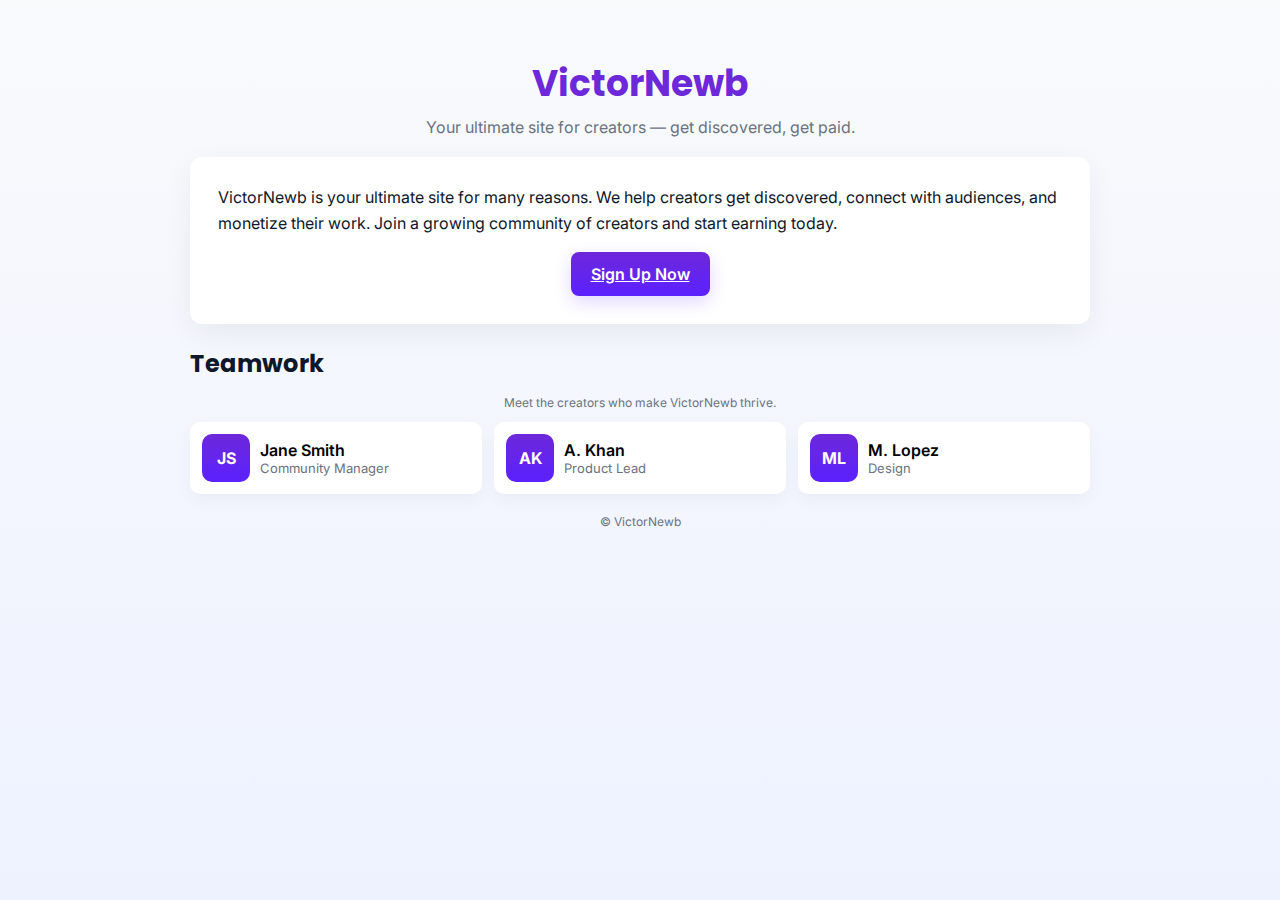
<file: .github/workflows/index.html>
<!DOCTYPE html>
<html lang="en">
<head>
    <meta charset="UTF-8">
    <meta name="viewport" content="width=device-width, initial-scale=1.0">
    <link rel="shortcut icon" href="icons/favicon.ico.png" type="image/x-icon">
    <link rel="stylesheet" href="style.css">
    <link href="https://fonts.googleapis.com/css2?family=Inter:wght@300;400;600&family=Poppins:wght@600;700&display=swap" rel="stylesheet">
    <title>VictorNewb</title>
</head>
<body class="site-home">
    <header class="site-header">
        <h1 class="brand">VictorNewb</h1>
        <p class="tagline">Your ultimate site for creators — get discovered, get paid.</p>
    </header>

    <main class="site-main">
        <section class="intro">
            <p>
                VictorNewb is your ultimate site for many reasons. We help creators get discovered,
                connect with audiences, and monetize their work. Join a growing community of creators
                and start earning today.
            </p>

            <div class="hero-actions">
                <a href="signup.html" class="btn-primary">Sign Up Now</a>
            </div>
        </section>

        <section class="team" aria-labelledby="teamHeading">
            <h2 id="teamHeading">Teamwork</h2>
            <p class="small">Meet the creators who make VictorNewb thrive.</p>
            <div class="team-grid">
                <div class="team-card">
                    <div class="avatar">JS</div>
                    <div class="meta">
                        <div class="name">Jane Smith</div>
                        <div class="role">Community Manager</div>
                    </div>
                </div>
                <div class="team-card">
                    <div class="avatar">AK</div>
                    <div class="meta">
                        <div class="name">A. Khan</div>
                        <div class="role">Product Lead</div>
                    </div>
                </div>
                <div class="team-card">
                    <div class="avatar">ML</div>
                    <div class="meta">
                        <div class="name">M. Lopez</div>
                        <div class="role">Design</div>
                    </div>
                </div>
            </div>
        </section>
    </main>

    <footer class="site-footer small">© VictorNewb</footer>

</body>
<script src="script.js"></script>
</html>
</file>
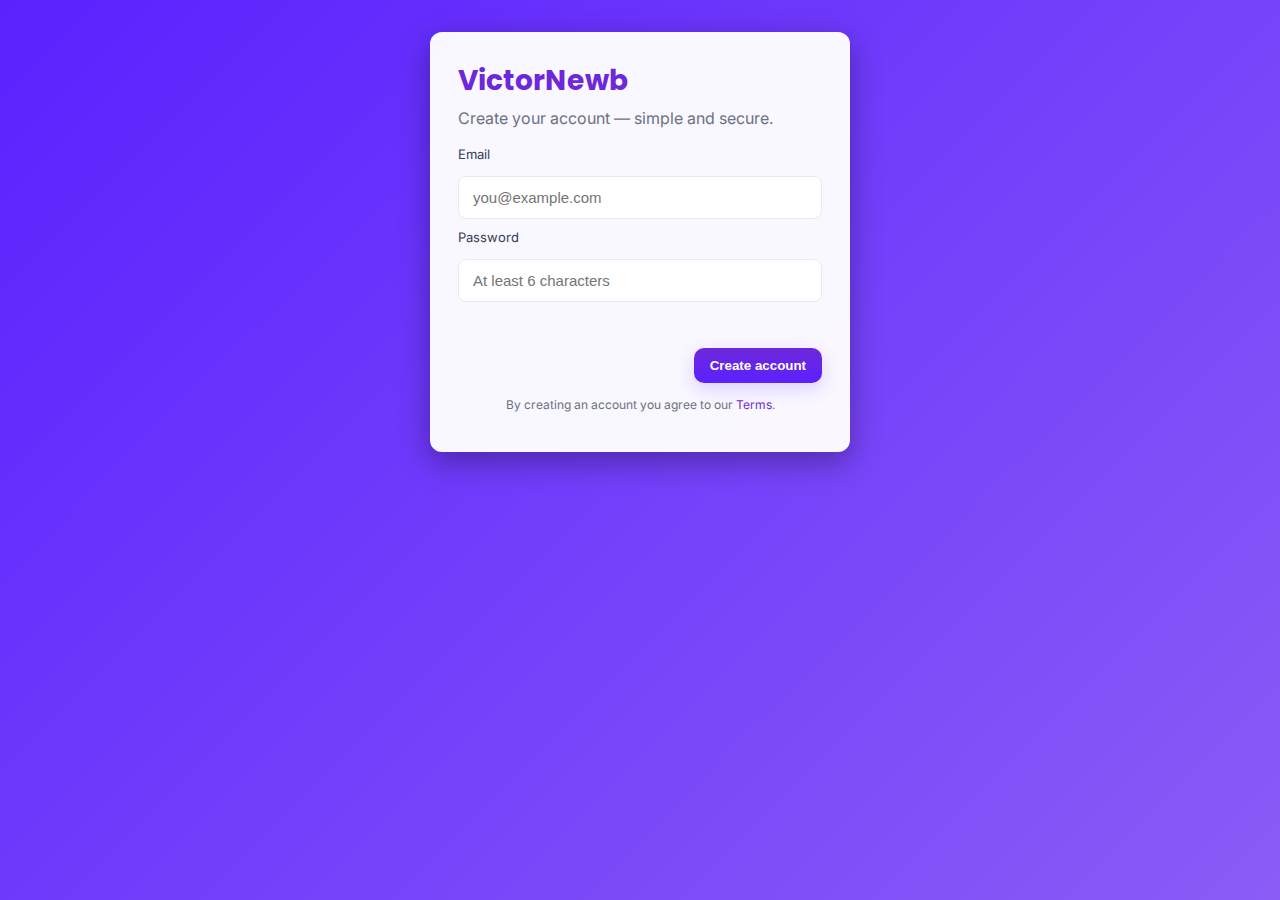
<file: .github/workflows/signup.html>
<!DOCTYPE html>
<html lang="en">
<head>
    <meta charset="UTF-8">
    <meta name="viewport" content="width=device-width, initial-scale=1.0">
    <link rel="shortcut icon" href="icons/favicon.ico.png" type="image/x-icon">
    <link rel="stylesheet" href="style.css">
    <link href="https://fonts.googleapis.com/css2?family=Inter:wght@300;400;600&family=Poppins:wght@600;700&display=swap" rel="stylesheet">
    <title>VictorNewb - Sign Up</title>
</head>
<body class="signup-page">
    <main class="signup-root">
        <section class="signup-card" aria-labelledby="signupHeading">
            <h1 id="signupHeading" class="brand">VictorNewb</h1>
            <p class="lead">Create your account — simple and secure.</p>

            <form class="signup-form" onsubmit="return validate();" novalidate>
                <label for="emailValue">Email</label>
                <input id="emailValue" name="email" type="email" placeholder="you@example.com" required aria-describedby="emailHelp">

                <label for="passwordValue">Password</label>
                <input id="passwordValue" name="password" type="password" placeholder="At least 6 characters" required aria-describedby="passwordHelp">

                <div id="errorMsg" class="error" role="alert" aria-live="polite"></div>

                <div class="actions">
                    <button type="submit" class="btn-primary">Create account</button>
                </div>
            </form>

            <p class="small">By creating an account you agree to our <a href="#">Terms</a>.</p>
        </section>
    </main>
    </body>

    <script src="signup.js"></script>
    </html>
</file>
<file: .github/workflows/style.css>
:root{
    --bg-1: #5b21ff;
    --bg-2: #8b5cf6;
    --card-bg: rgba(255,255,255,0.96);
    --accent: #6d28d9;
    --muted: #6b7280;
    --heading-font: 'Poppins', system-ui, sans-serif;
    --body-font: 'Inter', system-ui, -apple-system, 'Segoe UI', Roboto, 'Helvetica Neue', Arial;
}
:root{
    --bg-1: #5b21ff;
    --bg-2: #8b5cf6;
    --card-bg: rgba(255,255,255,0.96);
    --accent: #6d28d9;
    --muted: #6b7280;
}

*{ box-sizing: border-box; }
html{ height:100%; }
/* apply body font to both pages; the signup page uses body.signup-page */
body, body.signup-page, body.site-home{
    font-family: var(--body-font);
}
body.signup-page{
    margin:0;
    background: linear-gradient(135deg,var(--bg-1), var(--bg-2));
    display:flex;
    align-items:center;
    justify-content:center;
    padding:32px;
}

.signup-root{ width:100%; max-width:420px; }

.signup-card{
    background: var(--card-bg);
    border-radius:12px;
    padding:28px;
    box-shadow: 0 10px 30px rgba(11,7,23,0.35);
    color:#0f172a;
    text-align:left;
}

.brand{ margin:0; font-size:28px; color: var(--accent); font-family: var(--heading-font); }
.lead{ margin:6px 0 18px; color:var(--muted); }

.signup-form{ display:flex; flex-direction:column; gap:10px; }
.signup-form label{ font-size:13px; color:#334155; margin-bottom:4px; }
.signup-form input{
    padding:12px 14px; border-radius:8px; border:1px solid #e6e9ee;
    font-size:15px; outline:none; transition: box-shadow .15s, border-color .15s;
}
.signup-form input:focus{ box-shadow:0 4px 14px rgba(99,102,241,0.12); border-color:var(--accent); }

.error{ color:#b00020; min-height:20px; font-size:13px; }

.actions{ display:flex; justify-content:flex-end; margin-top:6px; }
.btn-primary{
    background: linear-gradient(180deg,var(--accent),#5b21ff);
    color:white; border:none; padding:10px 16px; border-radius:10px; font-weight:600;
    box-shadow:0 6px 18px rgba(91,33,255,0.18); cursor:pointer;
}
.btn-primary:hover{ transform: translateY(-2px); box-shadow:0 10px 24px rgba(91,33,255,0.22); }

.small{ font-size:12px; color:var(--muted); margin-top:14px; text-align:center; }
.small a{ color:var(--accent); text-decoration:none; }

@media (max-width:420px){
    .signup-card{ padding:20px; border-radius:10px; }
}

/* Team section styles */
.site-home .team{ margin-top:22px; }
.site-home .team h2{ font-family:var(--heading-font); margin:0 0 6px; color:#0f172a; }
.site-home .team .team-grid{ display:grid; grid-template-columns:repeat(3,1fr); gap:12px; margin-top:12px; }
.team-card{ display:flex; gap:10px; align-items:center; padding:12px; border-radius:10px; background:#fff; box-shadow:0 6px 18px rgba(12,11,22,0.04); }
.team-card .avatar{ width:48px; height:48px; border-radius:10px; background:linear-gradient(180deg,var(--accent),#5b21ff); color:white; display:flex; align-items:center; justify-content:center; font-weight:700; }
.team-card .meta .name{ font-weight:600; }
.team-card .meta .role{ font-size:13px; color:var(--muted); }

@media (max-width:720px){
    .site-home .team .team-grid{ grid-template-columns:repeat(2,1fr); }
}
@media (max-width:420px){
    .site-home .team .team-grid{ grid-template-columns:1fr; }
}

/* Home page styles (scoped under body.site-home) */
body.site-home{
    background: linear-gradient(180deg,#f8fafc 0%, #eef2ff 100%);
    display:block;
    padding:48px 20px;
}

.site-home .site-header{ max-width:900px; margin:0 auto 18px; text-align:center; }
.site-home .site-header .brand{ font-size:36px; color:var(--accent); margin:0; }
.site-home .site-header .tagline{ margin:6px 0 0; color:var(--muted); }

.site-home .site-main{ max-width:900px; margin:20px auto; }
.site-home .intro{ background:white; border-radius:12px; padding:28px; box-shadow:0 10px 30px rgba(13,12,29,0.06); }
.site-home .intro p{ margin:0 0 16px; color:#0f172a; line-height:1.6; }
.site-home .hero-actions{ display:flex; gap:12px; justify-content:center; }

.site-home .btn-primary{ padding:12px 20px; font-size:16px; border-radius:8px; }
.site-home .site-footer{ text-align:center; margin-top:18px; color:var(--muted); }

@media (max-width:600px){
    .site-home .brand{ font-size:28px; }
    .site-home .intro{ padding:18px; }
}

/* Login page styles */
body.login-page{
  margin:0;
  background: linear-gradient(135deg,var(--bg-1), var(--bg-2));
  display:flex;
  align-items:center;
  justify-content:center;
  padding:32px;
  font-family: var(--body-font);
  height:100vh;
}

.login-root{ width:100%; max-width:420px; }

.login-card{
  background: var(--card-bg);
  border-radius:12px;
  padding:28px;
  box-shadow: 0 10px 30px rgba(11,7,23,0.35);
  color:#0f172a;
  text-align:left;
}

.login-form{ display:flex; flex-direction:column; gap:10px; }
.login-form label{ font-size:13px; color:#334155; margin-bottom:4px; }
.login-form input{
  padding:12px 14px; border-radius:8px; border:1px solid #e6e9ee;
  font-size:15px; outline:none; transition: box-shadow .15s, border-color .15s;
}
.login-form input:focus{ box-shadow:0 4px 14px rgba(99,102,241,0.12); border-color:var(--accent); }

@media (max-width:420px){
  .login-card{ padding:20px; border-radius:10px; }
}

/* Dashboard styles */
body.dashboard-page{
  margin:0;
  background:#f5f5f5;
  font-family: var(--body-font);
  display:flex;
  flex-direction:column;
  min-height:100vh;
}

.dashboard-header{
  background: linear-gradient(135deg,var(--bg-1), var(--bg-2));
  color:white;
  padding:16px 0;
  box-shadow:0 4px 12px rgba(91,33,255,0.15);
}

.dashboard-container{ max-width:1200px; margin:0 auto; width:100%; padding:0 20px; }

.dashboard-header .dashboard-container{
  display:flex;
  justify-content:space-between;
  align-items:center;
}

.dashboard-header .brand{ font-size:24px; margin:0; }

.header-actions{ display:flex; gap:16px; align-items:center; }

.user-greeting{ font-size:14px; opacity:0.9; }

.btn-logout{
  background:rgba(255,255,255,0.2);
  color:white;
  border:1px solid rgba(255,255,255,0.3);
  padding:8px 12px;
  border-radius:6px;
  cursor:pointer;
  font-size:13px;
}

.btn-logout:hover{ background:rgba(255,255,255,0.3); }

.dashboard-main{
  flex:1;
  padding:28px 20px;
}

.dashboard-grid{
  display:grid;
  grid-template-columns:1fr 1fr;
  gap:20px;
}

.dashboard-card{
  background:white;
  border-radius:12px;
  padding:20px;
  box-shadow:0 2px 8px rgba(0,0,0,0.08);
}

.dashboard-card h2{ margin:0 0 16px; font-family:var(--heading-font); font-size:18px; color:#0f172a; }

.dashboard-card.full-width{ grid-column:1/-1; }

.account-info{ display:flex; flex-direction:column; gap:12px; }

.info-row{
  display:flex;
  justify-content:space-between;
  padding:8px 0;
  border-bottom:1px solid #f0f0f0;
}

.info-label{ color:var(--muted); font-size:13px; font-weight:600; }

.info-value{ color:#0f172a; font-size:14px; }

.status-active{ color:#10b981; font-weight:600; }

.stats-grid{
  display:grid;
  grid-template-columns:repeat(3,1fr);
  gap:12px;
}

.stat-item{
  text-align:center;
  padding:12px;
  background:#f5f5f5;
  border-radius:8px;
}

.stat-value{ font-size:20px; font-weight:700; color:var(--accent); }

.stat-label{ font-size:12px; color:var(--muted); margin-top:4px; }

.actions-list{
  display:flex;
  flex-direction:column;
  gap:8px;
}

.action-btn{
  display:block;
  padding:10px;
  text-align:center;
  background:#f5f5f5;
  color:var(--accent);
  text-decoration:none;
  border-radius:8px;
  font-size:13px;
  font-weight:600;
  transition:.15s;
}

.action-btn:hover{ background:#eef2ff; }

.activity-empty{
  text-align:center;
  padding:28px;
  color:var(--muted);
}

.dashboard-footer{
  background:#f5f5f5;
  padding:16px;
  text-align:center;
  color:var(--muted);
  font-size:12px;
}

@media (max-width:768px){
  .dashboard-grid{ grid-template-columns:1fr; }
  .stats-grid{ grid-template-columns:1fr; }
  .header-actions{ flex-direction:column; gap:8px; align-items:flex-start; }
}

/* Breadcrumb Navigation */
.breadcrumb{
  margin-bottom:18px;
  font-size:13px;
  color:var(--muted);
}

.breadcrumb a{ color:var(--accent); text-decoration:none; }
.breadcrumb a:hover{ text-decoration:underline; }

/* Form Styles */
.form-group{ display:flex; flex-direction:column; margin-bottom:14px; }
.form-group label{ font-size:13px; color:#334155; margin-bottom:6px; font-weight:600; }
.form-group input,
.form-group textarea,
.form-group select{
  padding:10px 12px;
  border:1px solid #e6e9ee;
  border-radius:8px;
  font-size:14px;
  font-family:inherit;
  outline:none;
  transition:.15s;
}
.form-group input:focus,
.form-group textarea:focus,
.form-group select:focus{
  border-color:var(--accent);
  box-shadow:0 4px 14px rgba(109,40,217,0.1);
}

.form-actions{ display:flex; gap:8px; margin-top:16px; }

.btn-secondary{
  background:#f5f5f5;
  color:var(--accent);
  border:1px solid #e6e9ee;
  padding:10px 16px;
  border-radius:10px;
  font-weight:600;
  text-decoration:none;
  cursor:pointer;
  font-size:14px;
  transition:.15s;
}

.btn-secondary:hover{ background:#eef2ff; }

.btn-danger{
  background:#dc2626;
  color:white;
  border:none;
  padding:10px 16px;
  border-radius:10px;
  font-weight:600;
  cursor:pointer;
  font-size:14px;
}

.btn-danger:hover{ background:#b91c1c; }

/* Post/Profile Styles */
.post-form-container{ max-width:600px; margin:0 auto; }

.profile-grid{ display:grid; grid-template-columns:1fr 1fr; gap:20px; }

.profile-header{ text-align:center; display:flex; flex-direction:column; align-items:center; }

.profile-avatar-large{
  width:80px;
  height:80px;
  border-radius:12px;
  background:linear-gradient(135deg,var(--accent),#5b21ff);
  color:white;
  display:flex;
  align-items:center;
  justify-content:center;
  font-size:32px;
  font-weight:700;
  margin-bottom:12px;
}

.profile-name{ margin:0; }
.profile-email{ margin:4px 0; color:var(--muted); font-size:14px; }
.profile-status{ margin:4px 0; font-size:13px; }

.profile-bio{ line-height:1.6; }

.posts-list{ display:flex; flex-direction:column; gap:12px; }

.post-item{
  padding:12px;
  background:#f5f5f5;
  border-radius:8px;
}

.post-item h4{ margin:0 0 6px; }
.post-item p{ margin:0 0 6px; font-size:13px; color:var(--muted); }
.post-item small{ font-size:12px; }

.no-data{ color:var(--muted); text-align:center; }

/* Settings Styles */
.settings-grid{ display:grid; grid-template-columns:1fr 1fr; gap:20px; }

.settings-form{ display:flex; flex-direction:column; gap:14px; }

.settings-section{ padding:12px 0; }
.settings-section h3{ margin:0 0 4px; font-size:15px; }

.preference-item{
  display:flex;
  justify-content:space-between;
  align-items:center;
  padding:12px 0;
}

.preference-item div{ flex:1; }

.toggle{
  position:relative;
  display:inline-block;
  width:44px;
  height:24px;
}

.toggle input{ display:none; }

.slider{
  position:absolute;
  cursor:pointer;
  top:0;
  left:0;
  right:0;
  bottom:0;
  background:#ccc;
  transition:.4s;
  border-radius:24px;
}

.slider:before{
  position:absolute;
  content:"";
  height:18px;
  width:18px;
  left:3px;
  bottom:3px;
  background:white;
  transition:.4s;
  border-radius:50%;
}

input:checked + .slider{
  background:var(--accent);
}

input:checked + .slider:before{
  transform:translateX(20px);
}

.danger-zone{
  border:2px solid #dc2626;
  background:#fef2f2;
}

.danger-zone h2{ color:#dc2626; }

/* FAQ Styles */
.faq-item h4{
  cursor:pointer;
  color:var(--accent);
  padding:8px 0;
  margin:0;
  transition:.2s;
}

.faq-item h4:hover{ text-decoration:underline; }

.faq-answer{
  margin:8px 0 0;
  padding:8px;
  background:#f5f5f5;
  border-radius:6px;
  font-size:14px;
}

.support-form{ display:flex; flex-direction:column; gap:14px; }

@media (max-width:768px){
  .profile-grid,
  .settings-grid{ grid-template-columns:1fr; }
}

/* 2FA Modal Styles */
.modal-overlay{
  position:fixed;
  top:0;
  left:0;
  right:0;
  bottom:0;
  background:rgba(0,0,0,0.5);
  display:flex;
  align-items:center;
  justify-content:center;
  z-index:1000;
  padding:20px;
}

.modal-content{
  background:white;
  border-radius:12px;
  padding:28px;
  max-width:500px;
  width:100%;
  box-shadow:0 20px 60px rgba(0,0,0,0.3);
  max-height:90vh;
  overflow-y:auto;
}

.modal-content h2{ margin:0 0 16px; font-family:var(--heading-font); }

.2fa-step{
  margin-bottom:20px;
  padding-bottom:20px;
  border-bottom:1px solid #e0e0e0;
}

.2fa-step:last-of-type{
  border-bottom:none;
}

.2fa-step h3{ margin:0 0 8px; font-size:15px; }

.2fa-step p{ margin:0 0 12px; color:var(--muted); font-size:13px; }

.code-box{
  background:#f5f5f5;
  padding:16px;
  border-radius:8px;
  font-family:monospace;
  font-size:24px;
  font-weight:700;
  letter-spacing:4px;
  text-align:center;
  color:var(--accent);
  margin-bottom:12px;
  border:2px solid #e0e0e0;
}

.backup-codes{
  display:grid;
  grid-template-columns:repeat(2,1fr);
  gap:8px;
  margin:12px 0;
  padding:12px;
  background:#f5f5f5;
  border-radius:8px;
}

.backup-codes code{
  display:block;
  padding:8px;
  background:white;
  border:1px solid #e0e0e0;
  border-radius:4px;
  font-family:monospace;
  font-size:12px;
  text-align:center;
}

/* Activity Items */
.activity-item{
  padding:12px;
  background:#f5f5f5;
  border-radius:8px;
  margin-bottom:8px;
}

.activity-title{
  font-weight:600;
  color:#0f172a;
  margin-bottom:4px;
}

.activity-meta{
  font-size:12px;
  color:var(--muted);
  margin-bottom:6px;
}

.activity-preview{
  font-size:13px;
  color:#334155;
  line-height:1.4;
}

/* Earnings Page Styles */
.earnings-summary{
  display:grid;
  grid-template-columns:repeat(4,1fr);
  gap:16px;
  margin-bottom:20px;
}

.earnings-card{
  background:white;
  border-radius:12px;
  padding:20px;
  text-align:center;
  box-shadow:0 2px 8px rgba(0,0,0,0.08);
}

.earnings-label{
  font-size:13px;
  color:var(--muted);
  margin-bottom:8px;
  text-transform:uppercase;
  letter-spacing:0.5px;
}

.earnings-amount{
  font-size:28px;
  font-weight:700;
  color:var(--accent);
}

.earnings-sources{
  display:flex;
  flex-direction:column;
  gap:12px;
}

.source-item{
  display:flex;
  justify-content:space-between;
  align-items:center;
  padding:14px;
  background:#f5f5f5;
  border-radius:8px;
}

.source-info{ flex:1; }

.source-name{
  font-weight:600;
  color:#0f172a;
}

.source-desc{
  margin:4px 0 0;
  font-size:12px;
  color:var(--muted);
}

.source-earning{
  font-size:18px;
  font-weight:700;
  color:var(--accent);
}

.payout-methods{
  display:grid;
  grid-template-columns:repeat(2,1fr);
  gap:16px;
  margin:14px 0;
}

.method-card{
  padding:16px;
  border:1px solid #e0e0e0;
  border-radius:8px;
}

.method-card h3{ margin:0 0 8px; }
.method-card p{ margin:0 0 12px; color:var(--muted); font-size:13px; }

.transactions-list{ display:flex; flex-direction:column; gap:8px; }

.transaction-item{
  display:flex;
  justify-content:space-between;
  align-items:center;
  padding:12px;
  background:#f5f5f5;
  border-radius:8px;
}

.transaction-info{ flex:1; }

.transaction-type{ font-weight:600; }
.transaction-type + small{ display:block; font-size:12px; color:var(--muted); margin-top:2px; }

.transaction-amount{
  font-weight:700;
  font-size:14px;
}

.transaction-amount.positive{ color:#10b981; }
.transaction-amount.negative{ color:#dc2626; }

.withdrawal-form{ display:flex; flex-direction:column; gap:12px; max-width:400px; }

.withdrawal-form small{
  display:block;
  margin-top:4px;
  font-size:12px;
  color:var(--muted);
}

@media (max-width:1024px){
  .earnings-summary{ grid-template-columns:repeat(2,1fr); }
  .payout-methods{ grid-template-columns:1fr; }
}

@media (max-width:600px){
  .earnings-summary{ grid-template-columns:1fr; }
}

/* Mailbox Styles */
.mailbox-layout{
  display:grid;
  grid-template-columns:250px 1fr;
  gap:20px;
  min-height:600px;
}

.mailbox-sidebar{
  display:flex;
  flex-direction:column;
  gap:12px;
  padding:16px;
  background:white;
  border-radius:12px;
  box-shadow:0 2px 8px rgba(0,0,0,0.08);
  height:fit-content;
}

.mailbox-folders{
  display:flex;
  flex-direction:column;
  gap:4px;
}

.folder-btn{
  display:flex;
  justify-content:space-between;
  align-items:center;
  padding:10px 12px;
  border:none;
  background:transparent;
  color:#334155;
  border-radius:8px;
  cursor:pointer;
  font-size:14px;
  transition:.15s;
}

.folder-btn:hover{ background:#f5f5f5; }

.folder-btn.active{
  background:var(--accent);
  color:white;
  font-weight:600;
}

.unread-count{
  display:inline-block;
  min-width:20px;
  padding:2px 6px;
  background:#dc2626;
  color:white;
  border-radius:10px;
  font-size:11px;
  font-weight:700;
}

.folder-btn.active .unread-count{
  background:rgba(255,255,255,0.3);
}

.mailbox-main{
  background:white;
  border-radius:12px;
  box-shadow:0 2px 8px rgba(0,0,0,0.08);
  overflow:hidden;
}

.mailbox-view{
  display:none;
  padding:20px;
}

.mailbox-view.active{
  display:block;
}

.mailbox-header{
  margin-bottom:16px;
  border-bottom:1px solid #e0e0e0;
  padding-bottom:12px;
}

.mailbox-header h2{ margin:0; }

.message-list{ display:flex; flex-direction:column; gap:8px; }

.message-item{
  padding:14px;
  border:1px solid #e0e0e0;
  border-radius:8px;
  cursor:pointer;
  transition:.15s;
}

.message-item:hover{
  background:#f5f5f5;
  border-color:var(--accent);
}

.message-item.unread{
  background:#f0f4ff;
  border-color:var(--accent);
  font-weight:600;
}

.message-item-info{
  flex:1;
}

.message-item-from{
  font-weight:600;
  color:#0f172a;
  margin-bottom:4px;
}

.message-item-subject{
  font-size:14px;
  color:#334155;
  margin-bottom:4px;
}

.message-item-preview{
  font-size:12px;
  color:var(--muted);
}

.message-item-time{
  font-size:12px;
  color:var(--muted);
  margin-top:8px;
}

.message-detail{
  max-width:600px;
}

.message-header{ margin-bottom:20px; padding-bottom:12px; border-bottom:1px solid #e0e0e0; }

.message-header h2{ margin:0; font-size:20px; }

.message-header small{ display:block; color:var(--muted); margin-top:4px; }

.message-from{
  padding:12px;
  background:#f5f5f5;
  border-radius:8px;
  margin-bottom:16px;
}

.message-from strong{ display:block; margin-bottom:4px; }

.message-from small{ color:var(--muted); font-size:13px; }

.message-body{
  padding:16px;
  background:#f5f5f5;
  border-radius:8px;
  line-height:1.6;
  white-space:pre-wrap;
  word-break:break-word;
  margin-bottom:16px;
}

.message-actions{
  display:flex;
  gap:8px;
}

.compose-form-container{
  max-width:600px;
}

.compose-form{
  display:flex;
  flex-direction:column;
  gap:14px;
}

.recipient-suggestions{
  max-height:150px;
  overflow-y:auto;
  border:1px solid #e0e0e0;
  border-radius:6px;
  margin-top:4px;
  display:none;
}

.recipient-suggestions.show{
  display:block;
}

.recipient-suggestion{
  padding:8px 12px;
  cursor:pointer;
  border-bottom:1px solid #e0e0e0;
  font-size:13px;
}

.recipient-suggestion:hover{
  background:#f5f5f5;
}

.back-btn{
  background:none;
  border:none;
  color:var(--accent);
  cursor:pointer;
  font-size:14px;
  margin-bottom:12px;
  padding:0;
}

.back-btn:hover{ text-decoration:underline; }

@media (max-width:900px){
  .mailbox-layout{
    grid-template-columns:1fr;
  }
  
  .mailbox-sidebar{
    flex-direction:row;
    height:auto;
  }
  
  .mailbox-folders{
    flex-direction:row;
  }
}

@media (max-width:600px){
  .mailbox-layout{ gap:12px; }
  .message-actions{ flex-direction:column; }
}

/* Projects Styles */
.projects-layout{
  display:grid;
  grid-template-columns:250px 1fr;
  gap:20px;
  min-height:600px;
}

.projects-sidebar{
  display:flex;
  flex-direction:column;
  gap:12px;
  padding:16px;
  background:white;
  border-radius:12px;
  box-shadow:0 2px 8px rgba(0,0,0,0.08);
  height:fit-content;
}

.projects-nav{
  display:flex;
  flex-direction:column;
  gap:4px;
}

.nav-btn{
  display:flex;
  justify-content:space-between;
  align-items:center;
  padding:10px 12px;
  border:none;
  background:transparent;
  color:#334155;
  border-radius:8px;
  cursor:pointer;
  font-size:14px;
  transition:.15s;
}

.nav-btn:hover{ background:#f5f5f5; }

.nav-btn.active{
  background:var(--accent);
  color:white;
  font-weight:600;
}

.nav-btn .count{
  display:inline-block;
  min-width:20px;
  padding:2px 6px;
  background:#dc2626;
  color:white;
  border-radius:10px;
  font-size:11px;
  font-weight:700;
}

.nav-btn.active .count{
  background:rgba(255,255,255,0.3);
}

.projects-main{
  background:white;
  border-radius:12px;
  box-shadow:0 2px 8px rgba(0,0,0,0.08);
  overflow:hidden;
}

.projects-view{
  display:none;
  padding:20px;
}

.projects-view.active{
  display:block;
}

.view-header{
  display:flex;
  justify-content:space-between;
  align-items:center;
  margin-bottom:20px;
  gap:12px;
}

.view-header h2{ margin:0; }

.projects-grid{
  display:grid;
  grid-template-columns:repeat(auto-fill,minmax(280px,1fr));
  gap:16px;
}

.project-card{
  padding:16px;
  border:1px solid #e0e0e0;
  border-radius:12px;
  cursor:pointer;
  transition:.2s;
  background:white;
}

.project-card:hover{
  border-color:var(--accent);
  box-shadow:0 8px 24px rgba(109,40,217,0.1);
  transform:translateY(-2px);
}

.project-card-header{
  display:flex;
  justify-content:space-between;
  align-items:flex-start;
  margin-bottom:12px;
  gap:8px;
}

.project-card-header h3{ margin:0; font-size:16px; }

.category-badge{
  display:inline-block;
  padding:4px 8px;
  background:var(--accent);
  color:white;
  border-radius:4px;
  font-size:11px;
  font-weight:600;
  white-space:nowrap;
}

.project-card-desc{
  margin:0 0 12px;
  color:var(--muted);
  font-size:13px;
  line-height:1.4;
}

.project-card-footer{
  display:flex;
  justify-content:space-between;
  align-items:center;
  padding-top:12px;
  border-top:1px solid #e0e0e0;
  font-size:12px;
  color:var(--muted);
}

.project-detail{
  max-width:700px;
}

.project-header{
  display:flex;
  justify-content:space-between;
  align-items:flex-start;
  margin-bottom:20px;
  padding-bottom:16px;
  border-bottom:1px solid #e0e0e0;
}

.project-header h2{ margin:0; }

.project-detail-actions{
  display:flex;
  gap:8px;
}

.project-info{
  padding:16px;
  background:#f5f5f5;
  border-radius:8px;
  margin-bottom:16px;
}

.info-item{
  margin-bottom:8px;
}

.info-item:last-child{ margin-bottom:0; }

.info-item a{
  color:var(--accent);
  text-decoration:none;
  word-break:break-all;
}

.project-description{
  margin-bottom:20px;
}

.project-description h3{ margin:0 0 8px; }

.share-section{
  padding:16px;
  background:#f5f5f5;
  border-radius:8px;
  margin-top:20px;
}

.share-section h3{ margin:0 0 12px; }

.share-form{
  display:flex;
  gap:8px;
  margin-bottom:12px;
}

.share-form input{
  flex:1;
  padding:10px 12px;
  border:1px solid #e0e0e0;
  border-radius:8px;
  font-size:14px;
}

.shared-users{
  margin-top:12px;
  padding:8px;
  background:white;
  border-radius:6px;
}

.create-form-container{
  max-width:600px;
}

.project-form{
  display:flex;
  flex-direction:column;
  gap:14px;
}

@media (max-width:900px){
  .projects-layout{
    grid-template-columns:1fr;
  }
  
  .projects-sidebar{
    flex-direction:row;
    height:auto;
  }
  
  .projects-nav{
    flex-direction:row;
  }
}

@media (max-width:600px){
  .projects-layout{ gap:12px; }
  .projects-grid{ grid-template-columns:1fr; }
  .view-header{ flex-direction:column; align-items:stretch; }
  .project-header{ flex-direction:column; }
}
</file>
